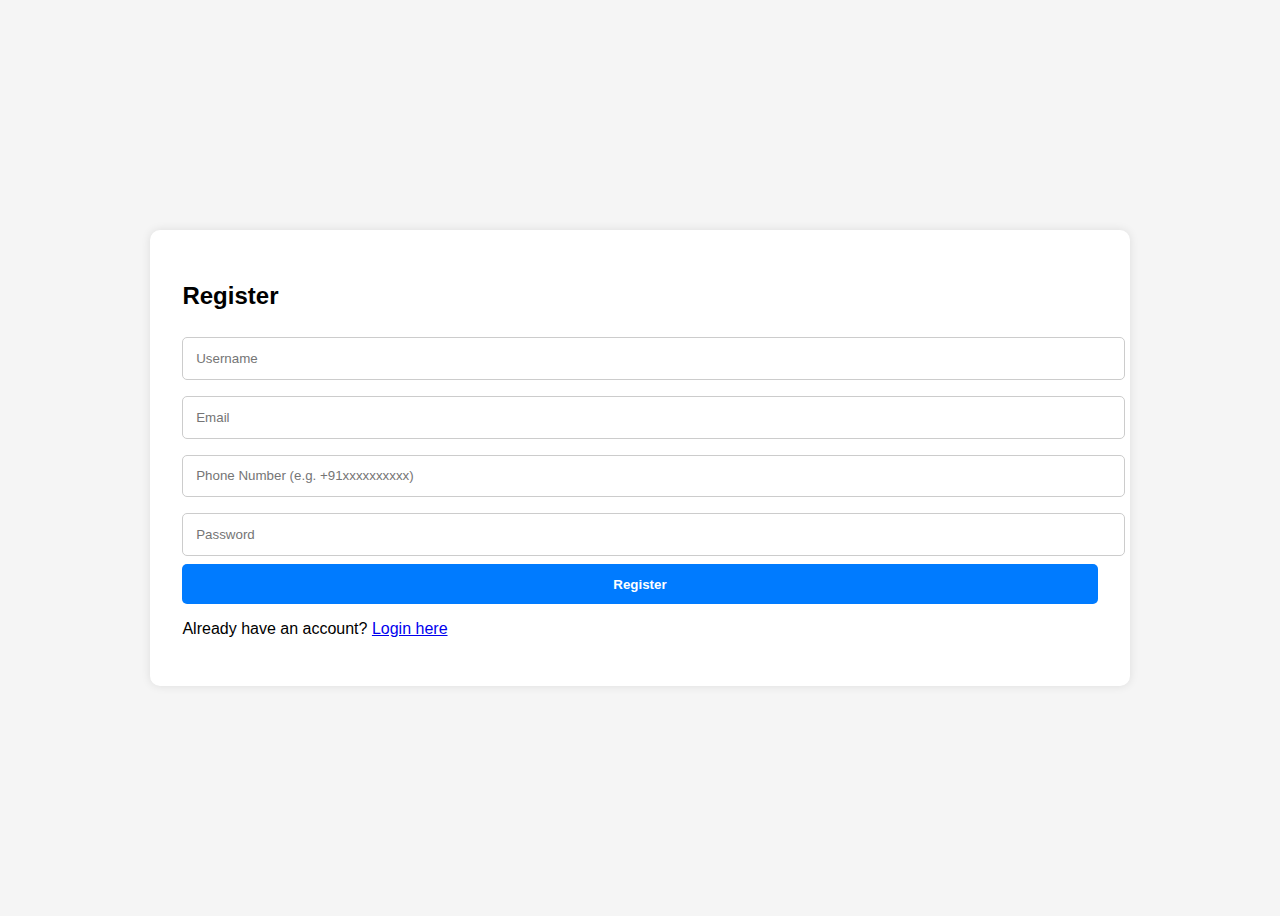
<file: index.html>
<!DOCTYPE html>
<html lang="en">
<head>
  <meta charset="UTF-8">
  <title>Register</title>
  <link rel="stylesheet" href="style.css">
</head>
<body>
  <div class="form-container">
    <h2>Register</h2>
    <form id="registerForm">
      <input type="text" id="regUsername" placeholder="Username" required />
      <input type="email" id="regEmail" placeholder="Email" required />
      <input type="tel" id="regPhone" placeholder="Phone Number (e.g. +91xxxxxxxxxx)" required />
      <input type="password" id="regPassword" placeholder="Password" required />
      <button type="submit">Register</button>
    </form>
    <p>Already have an account? <a href="login.html">Login here</a></p>
  </div>

  <script src="script.js"></script>
</body>
</html>
</file>
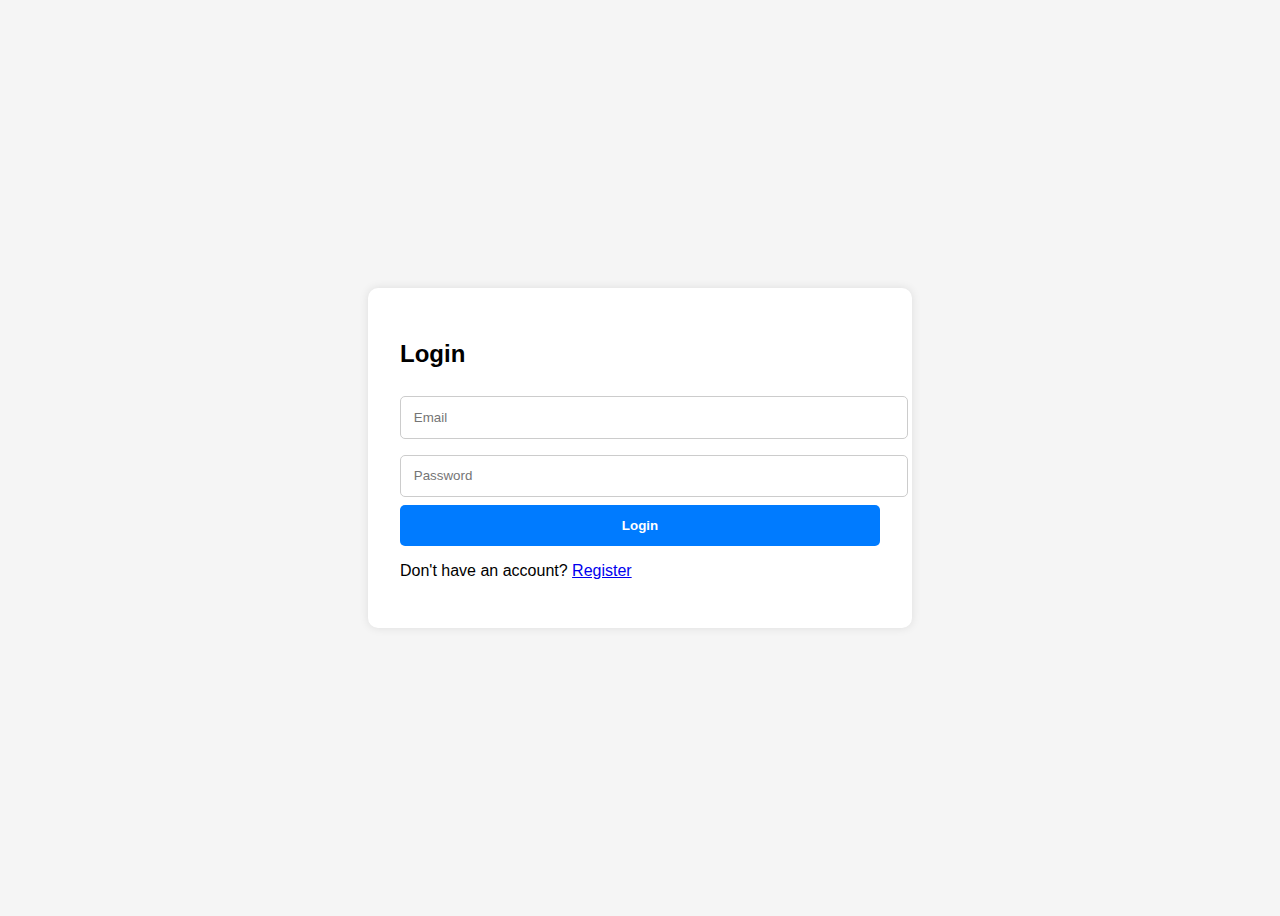
<file: login.html>
<!DOCTYPE html>
<html lang="en">
<head>
  <meta charset="UTF-8">
  <meta name="viewport" content="width=device-width, initial-scale=1.0">
  <title>Login</title>
  <link rel="stylesheet" href="style.css">
</head>
<body>
  <div class="form-container">
    <h2>Login</h2>
    <form id="loginForm">
      <input type="email" id="loginEmail" placeholder="Email" required />
      <input type="password" id="loginPassword" placeholder="Password" required />
      <button type="submit">Login</button>
    </form>
    <p>Don't have an account? <a href="index.html">Register</a></p>
  </div>

  <script src="login.js"></script> <!-- Ensure this file exists and is in the correct folder -->
</body>
</html>
</file>
<file: style.css>
body {
    font-family: Arial, sans-serif;
    background-color: #f5f5f5;
    display: flex;
    height: 100vh;
    justify-content: center;
    align-items: center;
  }
  
  .form-container {
    background-color: #fff;
    padding: 2rem;
    border-radius: 10px;
    box-shadow: 0 0 10px rgba(0, 0, 0, 0.1);
  }
  
  input {
    width: 100%;
    padding: 0.8rem;
    margin: 0.5rem 0;
    border: 1px solid #ccc;
    border-radius: 5px;
  }
  
  button {
    padding: 0.8rem;
    width: 100%;
    border: none;
    background-color: #007BFF;
    color: white;
    font-weight: bold;
    cursor: pointer;
    border-radius: 5px;
  }
  
  button:hover {
    background-color: #0056b3;
  }
</file>
